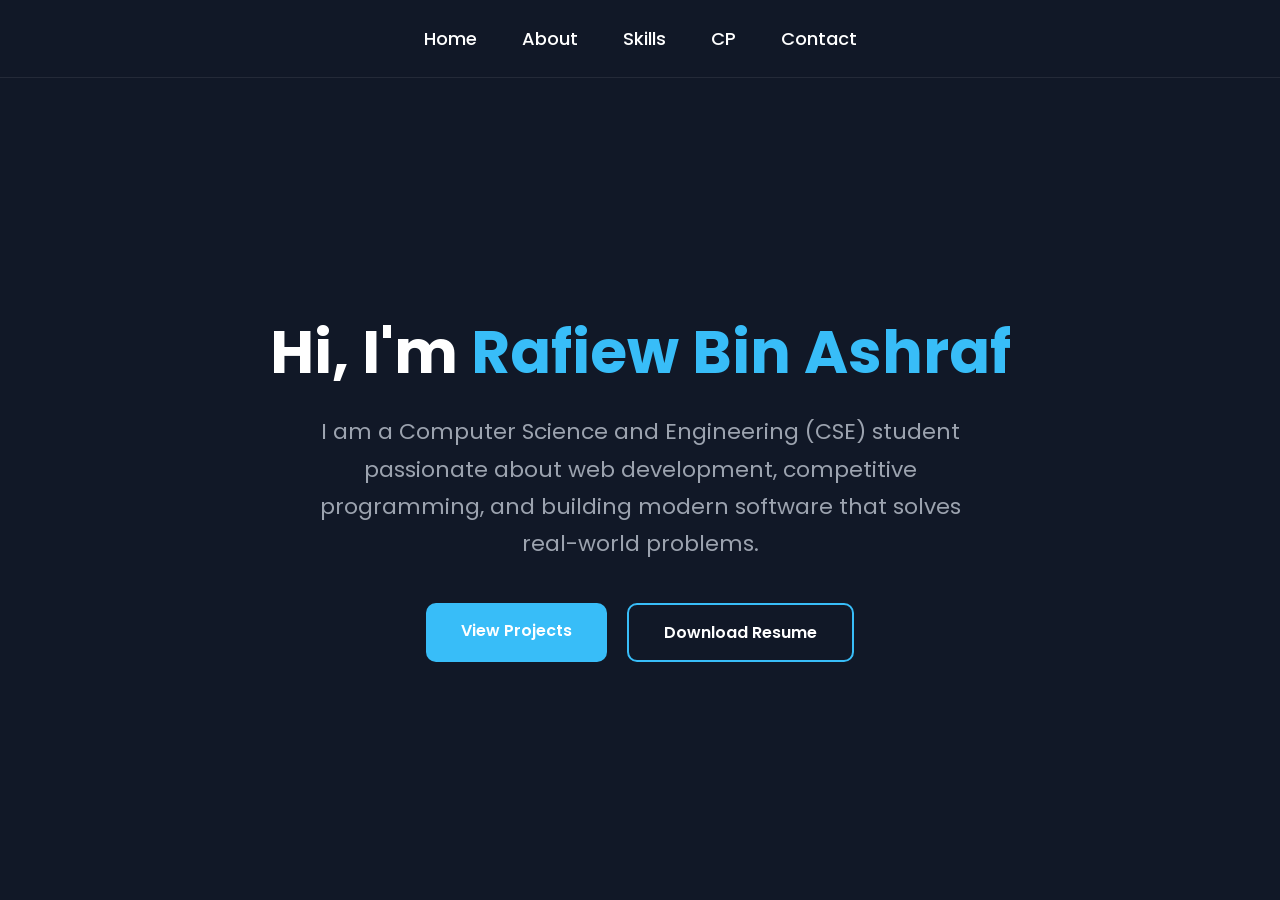
<file: index.html>
<!DOCTYPE html>
<html lang="en">

<head>
    <meta charset="UTF-8">
    <meta name="viewport" content="width=device-width, initial-scale=1.0">
    <title>Rafiew Portfolio</title>
    <link rel="stylesheet" href="Myportfolio.css">

</head>

<body>

    <nav class="navbar">
        <ul class="nav-links">
            <li><a onclick="showSection('hero')">Home</a></li>
            <li><a onclick="showSection('about')">About</a></li>
            <li><a onclick="showSection('skills')">Skills</a></li>
            <li><a onclick="showSection('cp')">CP</a></li>
            <li><a onclick="showSection('contact')">Contact</a></li>
        </ul>
    </nav>

    <section class="hero" id="hero">
        <h1>
            Hi, I'm <span>Rafiew Bin Ashraf</span>
        </h1>
        <p>
            I am a Computer Science and Engineering (CSE) student passionate
            about web development, competitive programming, and building
            modern software that solves real-world problems.
        </p>
        <div class="buttons">
            <a href="#" class="btn btn1">View Projects</a>
            <a href="#" class="btn btn2">Download Resume</a>
        </div>
    </section>

    <section class="about" id="about">
        <h2>About Me</h2>
        <p>
            I'm Rafiew Bin Ashraf,a Computer Science and Engineering (CSE)
            student passionate about web development, software engineering, and
            competitive programming. I enjoy creating modern, responsive websites and
            continuously expanding my frontend development skills using HTML and CSS.
            Outside of web development, I regularly practice competitive programming to
            sharpen my problem-solving and algorithmic thinking. My long-term goal is
            to become a Full Stack Developer by mastering frontend technologies,
            backend development, databases, and cloud technologies, enabling me to
            build high-performance, scalable, and user-centric applications.
        </p>
    </section>

    <section class="skills" id="skills">
        <h2>Programming Skills</h2>
        <div class="skills-grid">
            <div class="skill-card">C</div>
            <div class="skill-card">C++</div>
            <div class="skill-card">OOP</div>
            <div class="skill-card">HTML</div>
            <div class="skill-card">CSS</div>
            <div class="skill-card">Git</div>
        </div>
    </section>

    <section class="cp" id="cp">
        <h2>Competitive Programming</h2>
        <p>
            Actively involved in competitive programming with HNU ICPC,
            solving algorithmic problems and building strong fundamentals
            in data structures and algorithms.
        </p>
        <div class="cp-stats">
            <div class="stat">
                <h3><a href="https://codeforces.com/profile/IGuess" target="_blank"
                        style="color: #38BDF8; text-decoration: underline; cursor: pointer;">IGuess</a></h3>
                <p>Codeforces Handle</p>
            </div>
            <div class="stat">
                <h3>1085</h3>
                <p>Max Rating</p>
            </div>
            <div class="stat">
                <h3>500+</h3>
                <p>Problems Solved</p>
            </div>
            <div class="stat">
                <h3>60+</h3>
                <p>Contests</p>
            </div>
        </div>
    </section>
    <section class="contact" id="contact">
    <h2>Contact Me</h2>
    <p>
        Feel free to reach out — I'm always open to connecting,
        collaborating, or just talking about code.
    </p>
    <div class="contact-links">
        <a href="mailto:rafiewbinashraf44@gmail.com">Email</a>
        <a href="https://github.com/Rafiew" target="_blank">GitHub</a>
        <a href="https://codeforces.com/profile/IGuess" target="_blank">Codeforces</a>
    </div>
</section>
    <script>
        function showSection(id) {
            const sections = ['hero', 'about', 'skills', 'cp','contact'];
            sections.forEach(sec => {
                if (sec === id) {
                    document.getElementById(sec).style.display = (sec === 'hero') ? 'flex' : 'block';
                } else {
                    document.getElementById(sec).style.display = 'none';
                }
            });
        }
    </script>

</body>

</html>
</file>
<file: Myportfolio.css>
@import url('https://fonts.googleapis.com/css2?family=Poppins:wght@300;400;500;600;700;800&display=swap');

        * {
            margin: 0;
            padding: 0;
            box-sizing: border-box;
        }

        html {
            scroll-behavior: smooth;
        }

        body {
            background: #111827;
            color: white;
            font-family: 'Poppins', sans-serif;
            min-height: 100vh;
            display: flex;
            flex-direction: column;
        }

        .navbar {
            width: 100%;
            padding: 25px 8%;
            border-bottom: 1px solid rgba(255, 255, 255, 0.08);
            display: flex;
            justify-content: center;
            position: sticky;
            top: 0;
            background: #111827;
            z-index: 10;
        }

        .nav-links {
            display: flex;
            list-style: none;
            gap: 45px;
        }

        .nav-links a {
            text-decoration: none;
            color: white;
            font-size: 18px;
            font-weight: 500;
            transition: 0.3s;
            cursor: pointer;
        }

        .nav-links a:hover {
            color: #38BDF8;
            transform: translateY(-3px);
        }

        .hero {
            flex: 1;
            display: flex;
            flex-direction: column;
            justify-content: center;
            align-items: center;
            text-align: center;
            width: 80%;
            margin: 0 auto;
        }

        .hero h1 {
            font-size: 60px;
            line-height: 1.2;
        }

        .hero span {
            color: #38BDF8;
        }

        .hero p {
            margin-top: 25px;
            color: #9CA3AF;
            font-size: 22px;
            line-height: 1.7;
            max-width: 700px;
        }

        .buttons {
            margin-top: 40px;
            display: flex;
            gap: 20px;
        }

        .btn {
            text-decoration: none;
            color: white;
            padding: 15px 35px;
            border-radius: 10px;
            transition: .3s;
            font-weight: 600;
        }

        .btn1 {
            background: #38BDF8;
        }

        .btn1:hover {
            background: #0EA5E9;
        }

        .btn2 {
            border: 2px solid #38BDF8;
        }

        .btn2:hover {
            background: #38BDF8;
        }

        .about {
            padding: 100px 8%;
            text-align: center;
            background-color: #1a1a2e;
        }

        .about h2 {
            font-size: 40px;
            margin-bottom: 25px;
        }

        .about p {
            max-width: 700px;
            margin: 0 auto;
            color: #9CA3AF;
            font-size: 18px;
            line-height: 1.7;
        }

        .skills {
            padding: 100px 8%;
            text-align: center;
            background-color: #111827;
        }

        .skills h2 {
            font-size: 40px;
            margin-bottom: 40px;
        }

        .skills-grid {
            display: grid;
            grid-template-columns: repeat(auto-fit, minmax(150px, 1fr));
            gap: 20px;
            max-width: 800px;
            margin: 0 auto;
        }

        .skill-card {
            background-color: #1f2937;
            padding: 20px;
            border-radius: 10px;
            font-weight: 600;
            transition: 0.3s;
        }

        .skill-card:hover {
            transform: translateY(-5px);
            background-color: #38BDF8;
        }

        .cp {
            padding: 100px 8%;
            text-align: center;
            background-color: #1a1a2e;
        }

        .cp h2 {
            font-size: 40px;
            margin-bottom: 25px;
        }

        .cp p {
            max-width: 700px;
            margin: 0 auto 40px auto;
            color: #9CA3AF;
            font-size: 18px;
            line-height: 1.7;
        }

        .cp-stats {
            display: flex;
            justify-content: center;
            gap: 60px;
            flex-wrap: wrap;
        }

        .stat h3 {
            font-size: 36px;
            color: #38BDF8;
        }

        .stat p {
            margin-top: 5px;
            color: #9CA3AF;
        }
.contact {
    padding: 100px 8%;
    text-align: center;
    background-color: #111827;
}

.contact h2 {
    font-size: 40px;
    margin-bottom: 25px;
}

.contact p {
    max-width: 600px;
    margin: 0 auto 40px auto;
    color: #9CA3AF;
    font-size: 18px;
    line-height: 1.7;
}

.contact-links {
    display: flex;
    justify-content: center;
    gap: 30px;
    flex-wrap: wrap;
}

.contact-links a {
    text-decoration: none;
    color: white;
    background-color: #1f2937;
    padding: 12px 28px;
    border-radius: 8px;
    font-weight: 600;
    transition: 0.3s;
}

.contact-links a:hover {
    background-color: #38BDF8;
}
        .about,
        .skills,
        .cp,.contact {
            display: none;
        }

        .about.active,
        .skills.active,
        .cp.active {
            display: block;
        }
</file>
